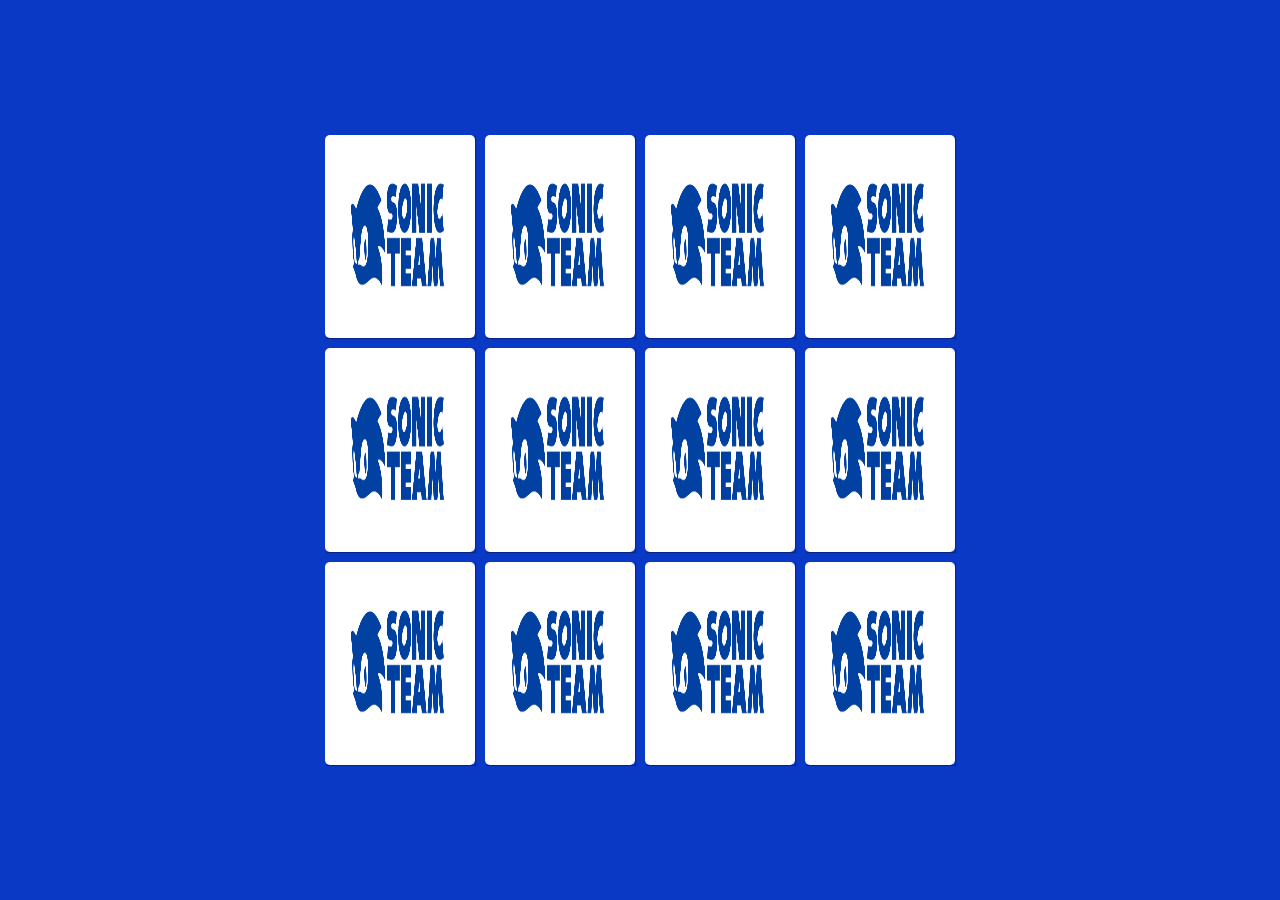
<file: DesafioJogoDaMemoria/index.html>
<!DOCTYPE html>
<html lang="en">
<head>
    <meta charset="UTF-8">
    <meta name="viewport" content="width=device-width, initial-scale=1.0">
    <link rel="stylesheet" href="./assets/CSS/style.css">
    <title>Jogo da memoria Sonic Team</title>
</head>
<body>
    <main class="memory-game">
        <div class="card" data-card="Amy">
            <img src="./Imagens/Amy.png" alt="face da carta" class="card-front">
            <img src="./Imagens/SonicTeam.png" alt="verso da carta" class="card-back">
        </div>
        <div class="card" data-card="Knuckles">
            <img src="./Imagens/knuckles.png" alt="face da carta" class="card-front">
            <img src="./Imagens/SonicTeam.png" alt="verso da carta" class="card-back">
        </div>
        <div class="card" data-card="Shadow">
            <img src="./Imagens/Shadow.png" alt="face da carta" class="card-front">
            <img src="./Imagens/SonicTeam.png" alt="verso da carta" class="card-back">
        </div>
        <div class="card" data-card="Sonic">
            <img src="./Imagens/Sonic.png" alt="face da carta" class="card-front">
            <img src="./Imagens/SonicTeam.png" alt="verso da carta" class="card-back">
        </div>
        <div class="card" data-card="SuperSonic">
            <img src="./Imagens/SuperSonic.png" alt="face da carta" class="card-front">
            <img src="./Imagens/SonicTeam.png" alt="verso da carta" class="card-back">
        </div>
        <div class="card" data-card="Tails">
            <img src="./Imagens/Tails.png" alt="face da carta" class="card-front">
            <img src="./Imagens/SonicTeam.png" alt="verso da carta" class="card-back">
        </div>
        <div class="card" data-card="Amy">
            <img src="./Imagens/Amy.png" alt="face da carta" class="card-front">
            <img src="./Imagens/SonicTeam.png" alt="verso da carta" class="card-back">
        </div>
        <div class="card" data-card="Knuckles">
            <img src="./Imagens/knuckles.png" alt="face da carta" class="card-front">
            <img src="./Imagens/SonicTeam.png" alt="verso da carta" class="card-back">
        </div>
        <div class="card" data-card="Shadow">
            <img src="./Imagens/Shadow.png" alt="face da carta" class="card-front">
            <img src="./Imagens/SonicTeam.png" alt="verso da carta" class="card-back">
        </div>
        <div class="card" data-card="Sonic">
            <img src="./Imagens/Sonic.png" alt="face da carta" class="card-front">
            <img src="./Imagens/SonicTeam.png" alt="verso da carta" class="card-back">
        </div>
        <div class="card" data-card="SuperSonic">
            <img src="./Imagens/SuperSonic.png" alt="face da carta" class="card-front">
            <img src="./Imagens/SonicTeam.png" alt="verso da carta" class="card-back">
        </div>
        <div class="card" data-card="Tails">
            <img src="./Imagens/Tails.png" alt="face da carta" class="card-front">
            <img src="./Imagens/SonicTeam.png" alt="verso da carta" class="card-back">
        </div>
    </main>
    <script src="./assets/JS/scripts.js"></script>
</body>
</html>
</file>
<file: DesafioJogoDaMemoria/assets/CSS/style.css>
*{
    padding: 0;
    margin: 0;
    box-sizing: border-box;
}

body {
    height:100vh;
    display: flex;
    background-color: rgb(10, 57, 197);
}

.memory-game{
    height: 640px;
    width: 640px;
    margin: auto;
    display: flex;
    flex-wrap: wrap;
    perspective: 1000px;
}

.card {
    height: calc(33.333% - 10px);
    width: calc(25% - 10px);
    margin: 5px;
    position: relative;
    box-shadow: 1px 1px 1px rgba(1, 1, 1, .3);
    cursor: pointer;
    transform: scale(1);
    transform-style: preserve-3d;
    transition: transform 0.9s;

}

.card:active{
    transform: scale(0.97);
    transition: transform 0.3s;
}

.card-front,
.card-back{
    width: 100%;
    height:100%;
    padding:20px;
    position:absolute;
    border-radius: 5px;
    background: #ffffff;
    backface-visibility: hidden;

} 

.card-front{
    transform: rotateY(180deg);
}

.card.flip{
    transform: rotateY(180deg);
}
</file>
